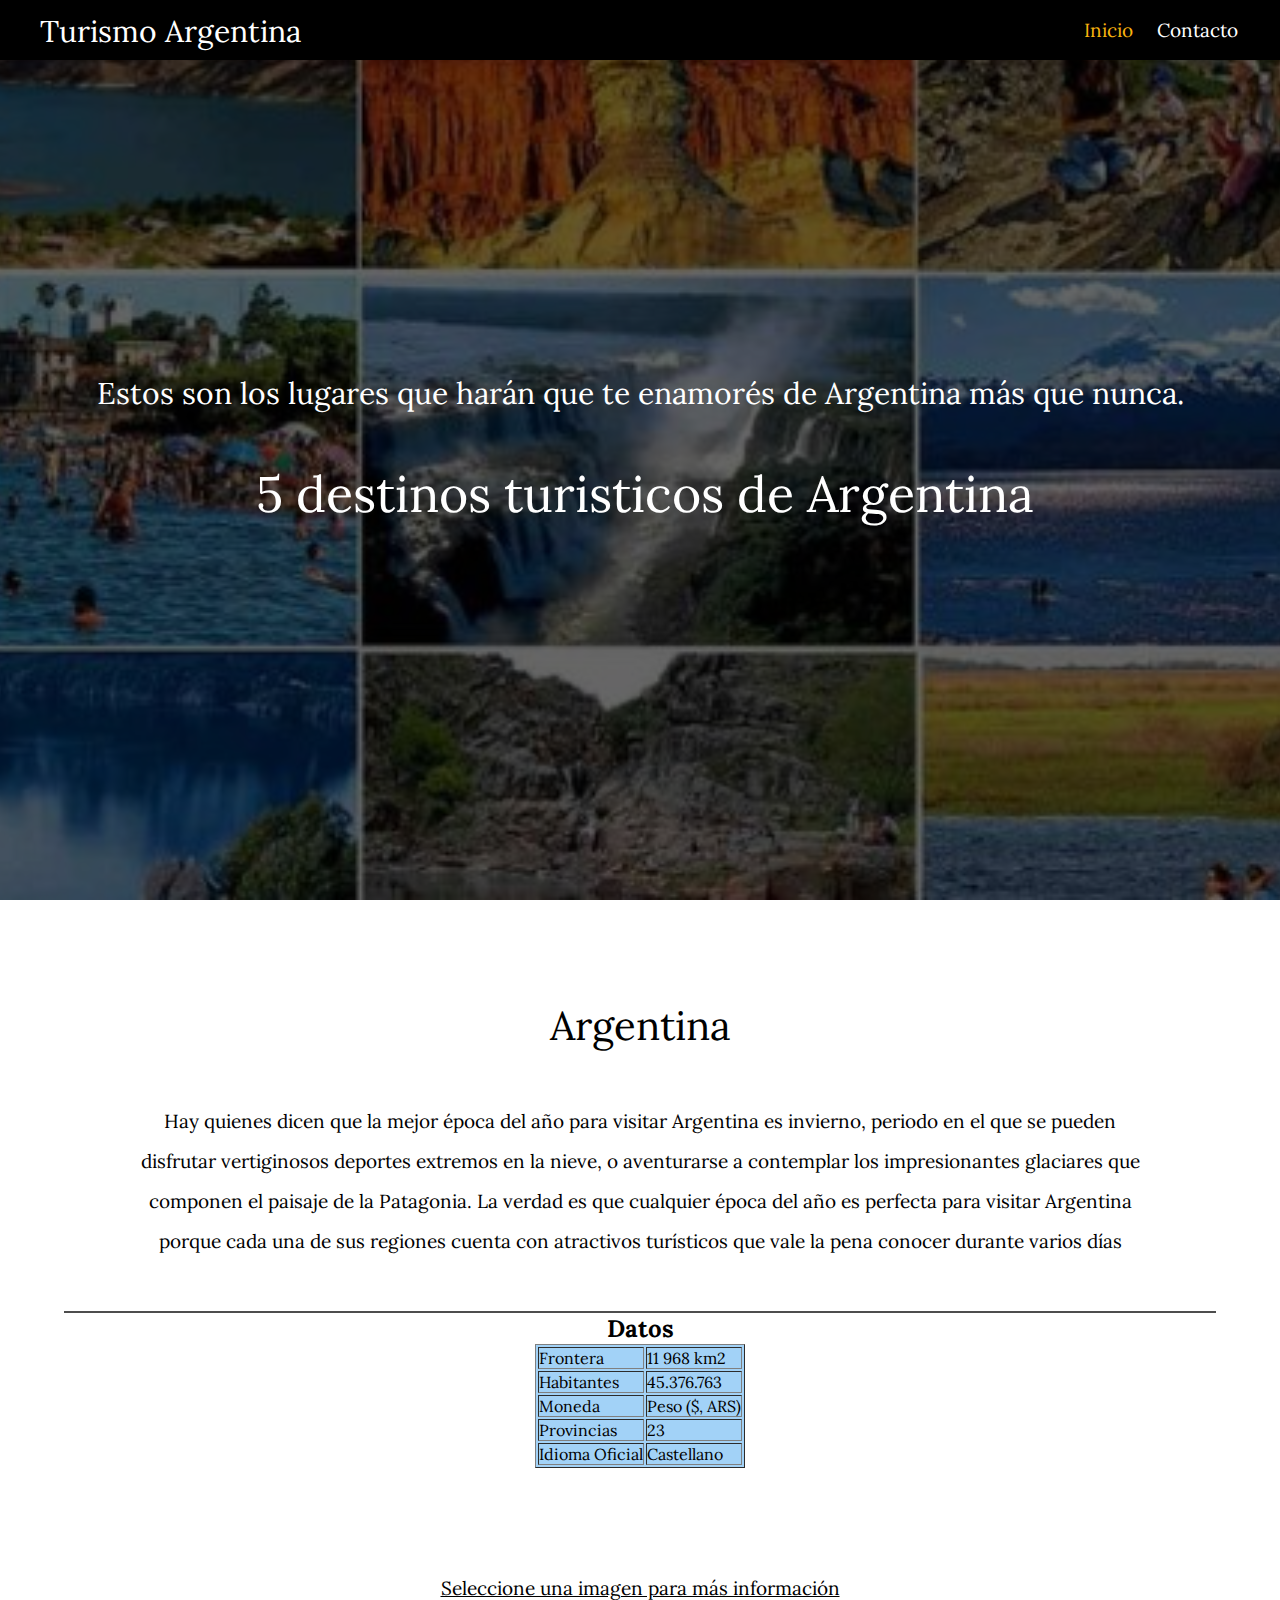
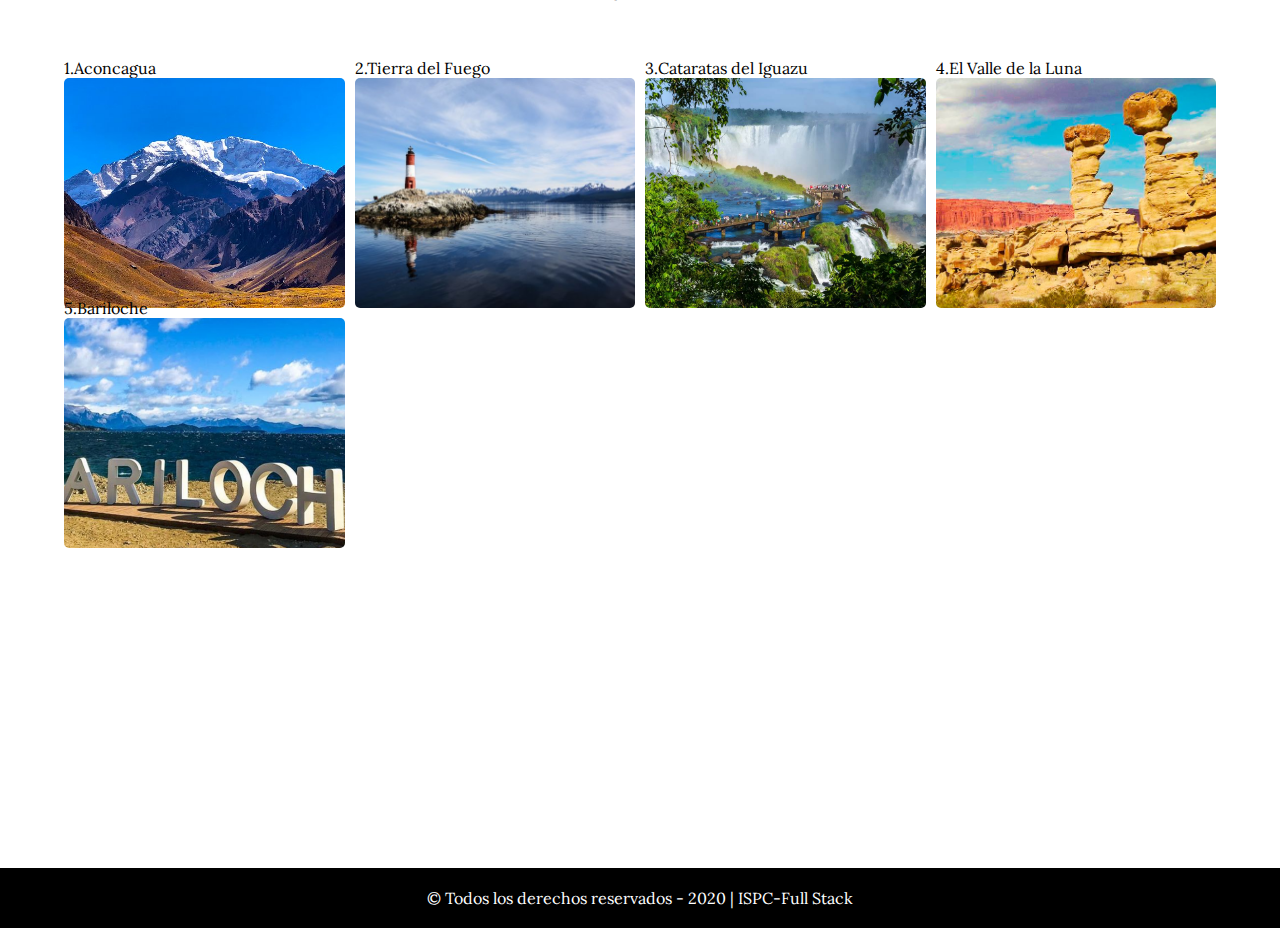
<file: index.html>
<!DOCTYPE html>
<html lang="en">
<head>
    <meta charset="UTF-8">
    <meta name="viewport" content="width=device-width, initial-scale=1.0">
    <meta http-equiv="X-UA-Compatible" content="ie=edge">
    <title>Destinos Argentina</title>
  
         <!-- estilos -->
          <link rel="stylesheet" href="css/styles.css">
        <link href="https://fonts.googleapis.com/css?family=Lora:400,700&display=swap" rel="stylesheet">
                
 </head>
        <body>
        
            <header id="header">
        
             <!-- Menu -->
             <nav class="menu">
                 <div class="logobox">
                     <h1 class="logo"><a href="#">
                        <i class="fas fa-tree"></i>
                        Turismo Argentina
                     </a></h1>
        
                     <span class="btn-menu"><i class="fas fa-bars"></i></span>
                 </div>
        
                 <div class="list-container">
                     <ul class="lists">
                         <li><a href="#" class="active">Inicio</a></li>
                         <li><a href="#">Contacto</a></li>                        
                     </ul>
                 </div>
             </nav>
        
             <!-- Imagen Header -->
             <figure class="img-header">
                 <div class="welcome">
                    <h4>Estos son los lugares que harán que te enamorés de Argentina más que nunca. </h4>
                    <h2><a href="#">
                        <i class="fas fa-tree"></i>
                        5 destinos turisticos de Argentina 
                     </a></h2>
                 </div>
             </figure>
        
            </header>
        
        <main>
            
            <!-- Descripcion -->
            <section class="about-us">
                <div class="info">
                    <h3>Argentina</h3>
                    <p>Hay quienes dicen que la mejor época del año para visitar Argentina es invierno, periodo en el que se pueden disfrutar vertiginosos deportes extremos en la nieve, o aventurarse a contemplar los impresionantes glaciares que componen el paisaje de la Patagonia.
 
                        La verdad es que cualquier época del año es perfecta para visitar Argentina porque cada una de sus regiones cuenta con atractivos turísticos que vale la pena conocer durante varios días</p>
                    <hr>
                </div>
        
            <!-- Tabla de datos informativos -->
            <table style= "margin: 0 auto;" border="1">
                <caption><h2>Datos</h2></caption>
               <tr>
                    <td>Frontera</td>
                    <td>11 968 km2​</td>
               </tr>

               <tr>
                     <td>Habitantes</td>
                     <td>45.376.763​</td>                     
               </tr>

               <tr>
                    <td>Moneda</td>
                    <td>Peso ($, ARS)</td>
               </tr>

               <tr>
                    <td>Provincias</td>
                    <td>23</td>
               </tr>

               <tr>
                    <td>Idioma Oficial</td>
                    <td>Castellano</td>
               </tr>

            </table>  
            
            
            <section class="about-us">
                <div class="info">
                    
                    <u><p>Seleccione una imagen para más información</p>
                    </u>
                </div>

            <!-- Galeria -->
            <section class="gallery-section">
                <div class="foto-icon">
                    <i class="fas fa-paw"></i>
                </div>
        
                <div class="gallery-content">
                    <div class="img-card"> 1.Aconcagua<a href="aconcagua.html"><img src="img/aconcagua.jpg" alt="aconcagua" ></a> </div>
                    <div class="img-card"> 2.Tierra del Fuego<a href="tfuego.html"><img src="img/tfuego.jpg" alt="tierra del fuego" ></a> </div>
                    <div class="img-card"> 3.Cataratas del Iguazu<a href="iguazu.html"><img src="img/cataratas.jpg" alt="cataratas" ></a> </div>
                    <div class="img-card"> 4.El Valle de la Luna<a href="valle.html"><img src="img/valle.jpg" alt="valle de la luna" ></a> </div>
                    <div class="img-card"> 5.Bariloche<a href="bariloche.html"><img src="img/bariloche.png" alt="bariloche" ></a> </div>   
                </div>
        
                
        
            </section>
           
            <!-- Footer -->
            <footer>
               <p>&copy; Todos los derechos reservados - 2020 | ISPC-Full Stack</p>
            </footer>
        
        </main>
            
        </body>




</head>
<body>
    
</body>
</html>
</file>
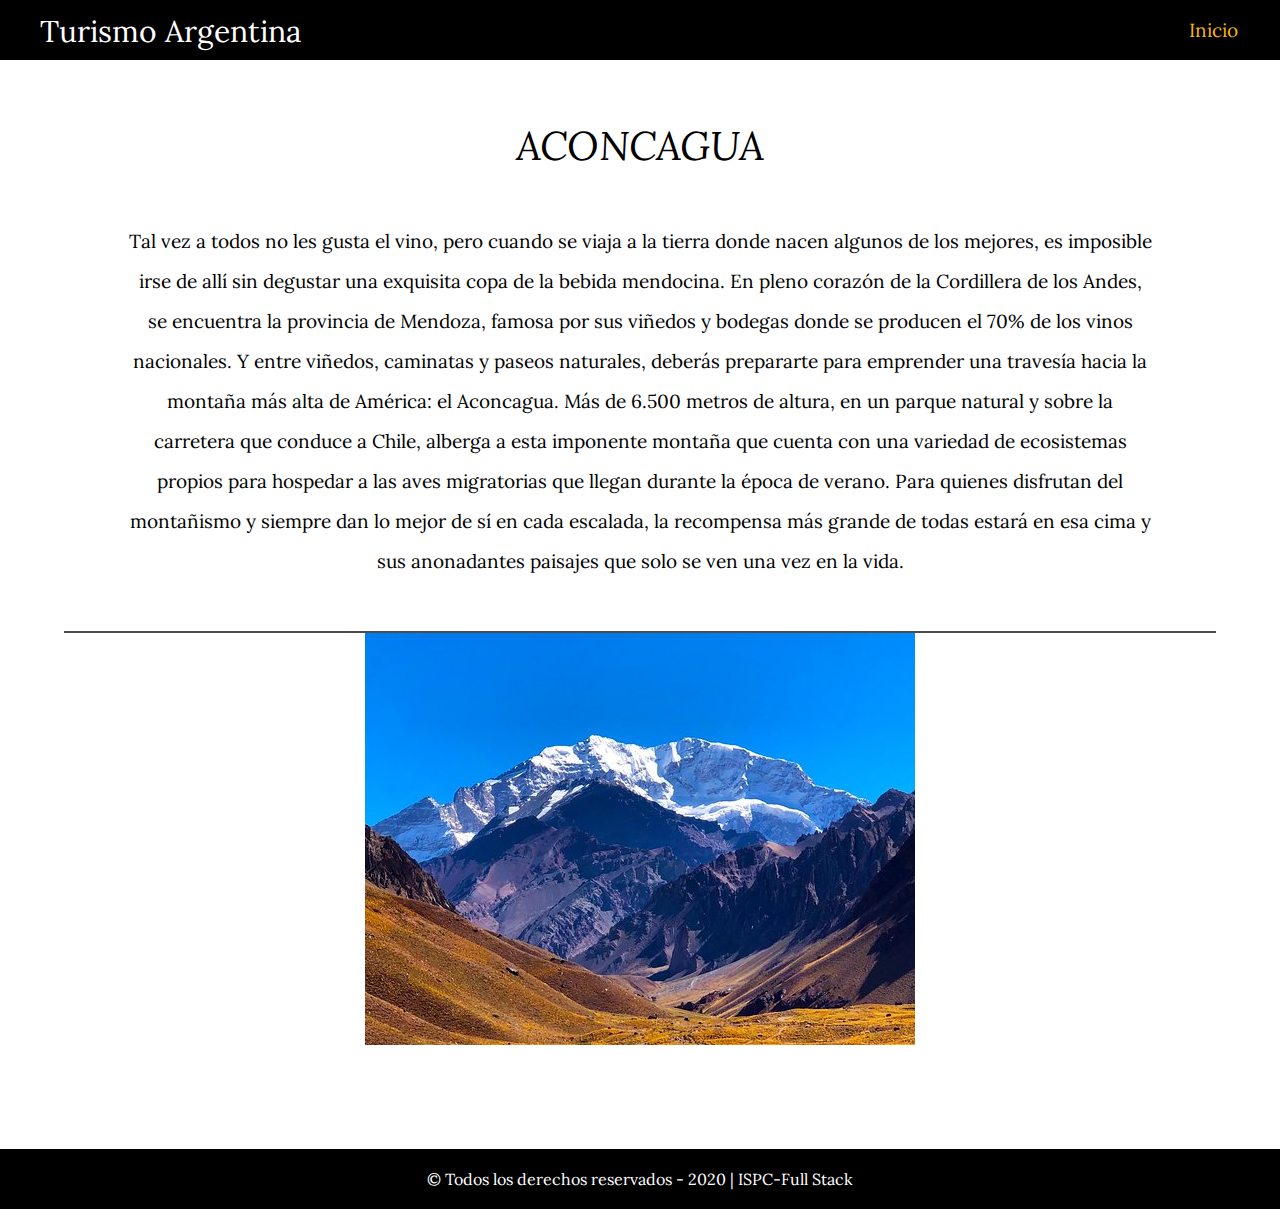
<file: aconcagua.html>
<!DOCTYPE html>
<html lang="en">
<head>
    <meta charset="UTF-8">
    <meta name="viewport" content="width=device-width, initial-scale=1.0">
    <meta http-equiv="X-UA-Compatible" content="ie=edge">
    <title>Document</title>
    <!-- estilos -->
    <link rel="stylesheet" href="css/styles.css">
    <link href="https://fonts.googleapis.com/css?family=Lora:400,700&display=swap" rel="stylesheet">
           
    
</head>
<body>
    <header id="header">
        
        <!-- Menu -->
        <nav class="menu">
            <div class="logobox">
                <h1 class="logo"><a href="index.html">
                   <i class="fas fa-tree"></i>
                   Turismo Argentina
                </a></h1>
   
                <span class="btn-menu"><i class="fas fa-bars"></i></span>
            </div>
   
            <div class="list-container">
                <ul class="lists">
                    <li><a href="index.html" class="active">Inicio</a></li>                       
                </ul>
            </div>
        </nav>
      
    <!-- Imagen Header -->
    <figure class="">
        <div class="welcome">
           <h4>.</h4>
           <h2><a href="#">
               <i class="fas fa-tree"></i>        
            </a></h2>
        </div>
    </figure>
   </header>
    
    <main>
            
        <!-- descripcion -->
        <section class="about-us">
            <div class="info">
                <i><h3>ACONCAGUA</h3></i>
                <p>Tal vez a todos no les gusta el vino, pero cuando se viaja a la tierra donde nacen algunos de los mejores, es imposible irse de allí sin degustar una exquisita copa de la bebida mendocina.
 
                    En pleno corazón de la Cordillera de los Andes, se encuentra la provincia de Mendoza, famosa por sus viñedos y bodegas donde se producen el 70% de los vinos nacionales. 
                     
                    Y entre viñedos, caminatas y paseos naturales, deberás prepararte para emprender una travesía hacia la montaña más alta de América: el Aconcagua. Más de 6.500 metros de altura, en un parque natural y sobre la carretera que conduce a Chile, alberga a esta imponente montaña que cuenta con una variedad de ecosistemas propios para hospedar a las aves migratorias que llegan durante la época de verano.
                     
                    Para quienes disfrutan del montañismo y siempre dan lo mejor de sí en cada escalada, la recompensa más grande de todas estará en esa cima y sus anonadantes paisajes que solo se ven una vez en la vida.</p>
                <hr>
                <div align="center"><img src="img/aconcagua.jpg" alt="aconcagua" ></div>
            </div>
    
          <!-- Footer -->
          <footer>
            <p>&copy; Todos los derechos reservados - 2020 | ISPC-Full Stack</p>
         </footer>
     

</body>
</html>
</file>
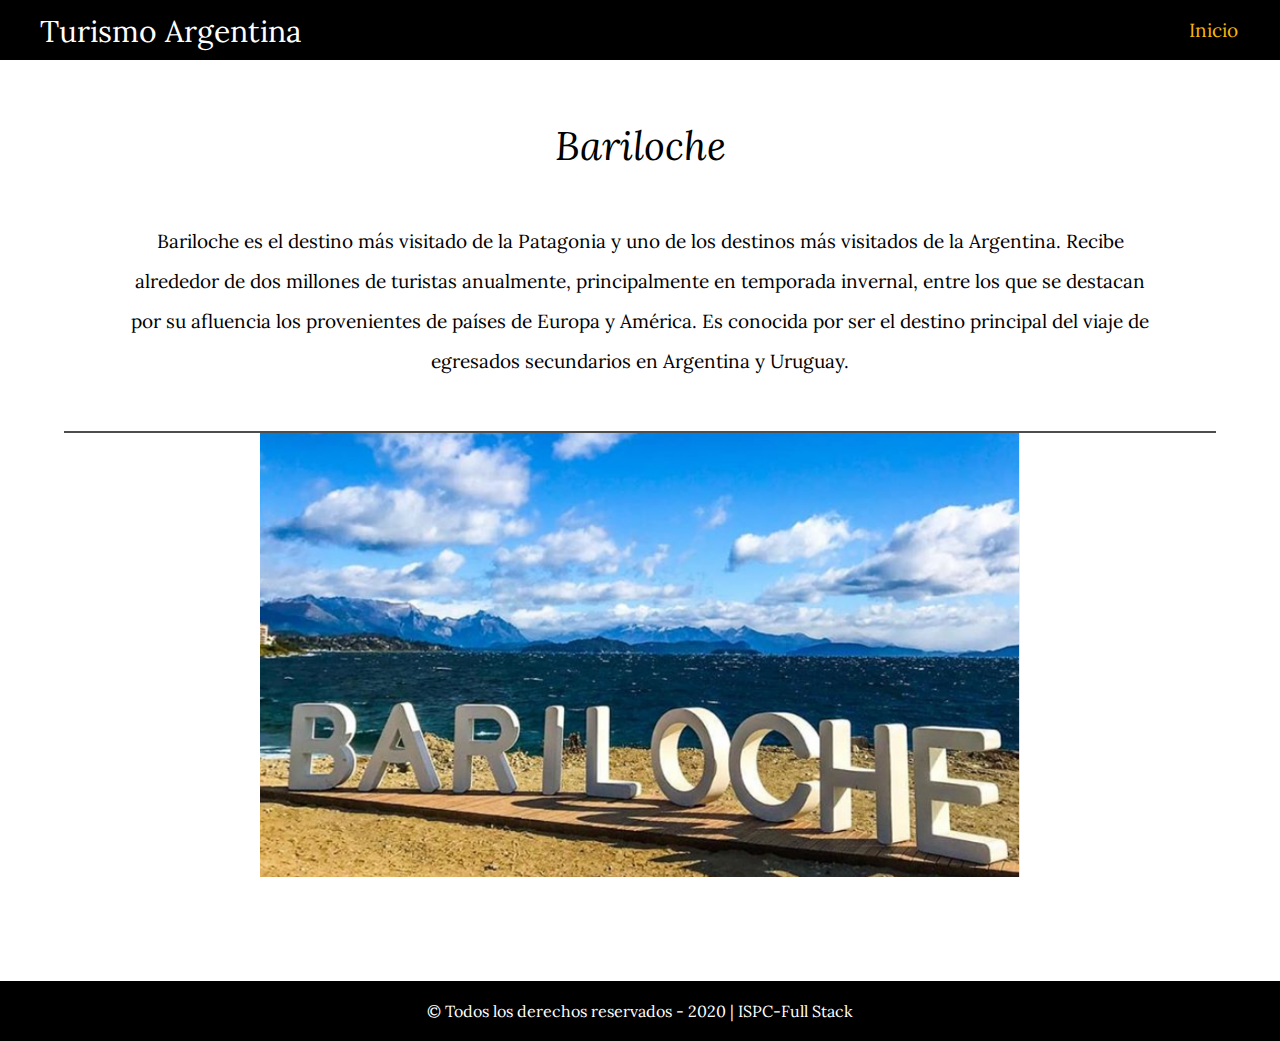
<file: bariloche.html>
<!DOCTYPE html>
<html lang="en">
<head>
    <meta charset="UTF-8">
    <meta name="viewport" content="width=device-width, initial-scale=1.0">
    <meta http-equiv="X-UA-Compatible" content="ie=edge">
    <title>Document</title>
    <!-- estilos -->
    <link rel="stylesheet" href="css/styles.css">
    <link href="https://fonts.googleapis.com/css?family=Lora:400,700&display=swap" rel="stylesheet">
       
        
    
</head>
<body>
    <header id="header">
        
        <!-- Menu -->
        <nav class="menu">
            <div class="logobox">
                <h1 class="logo"><a href="index.html">
                   <i class="fas fa-tree"></i>
                   Turismo Argentina
                </a></h1>
   
                <span class="btn-menu"><i class="fas fa-bars"></i></span>
            </div>
   
            <div class="list-container">
                <ul class="lists">
                    <li><a href="index.html" class="active">Inicio</a></li>                     
                </ul>
            </div>
        </nav>
      
    <!-- Imagen Header -->
    <figure class="">
        <div class="welcome">
           <h4>.</h4>
           <h2><a href="#">
               <i class="fas fa-tree"></i>        
            </a></h2>
        </div>
    </figure>
   </header>
    
    <main>
            
        <!-- descripcion -->
        <section class="about-us">
            <div class="info">
                <i><h3>Bariloche</h3></i>
                <p>Bariloche es el destino más visitado de la Patagonia y uno de los destinos más visitados de la Argentina.
                    Recibe alrededor de dos millones de turistas anualmente, principalmente en temporada invernal, entre los que se destacan por su afluencia los provenientes de países de Europa y América. 
                    Es conocida por ser el destino principal del viaje de egresados secundarios en Argentina y Uruguay.</p>
                <hr>
                <div align="center"><img src="img/bariloche.png" alt="bariloche" ></div>
            </div>
    
          
         <!-- Footer -->
         <footer>
            <p>&copy; Todos los derechos reservados - 2020 | ISPC-Full Stack</p>
         </footer>
     

</body>
</html>
</file>
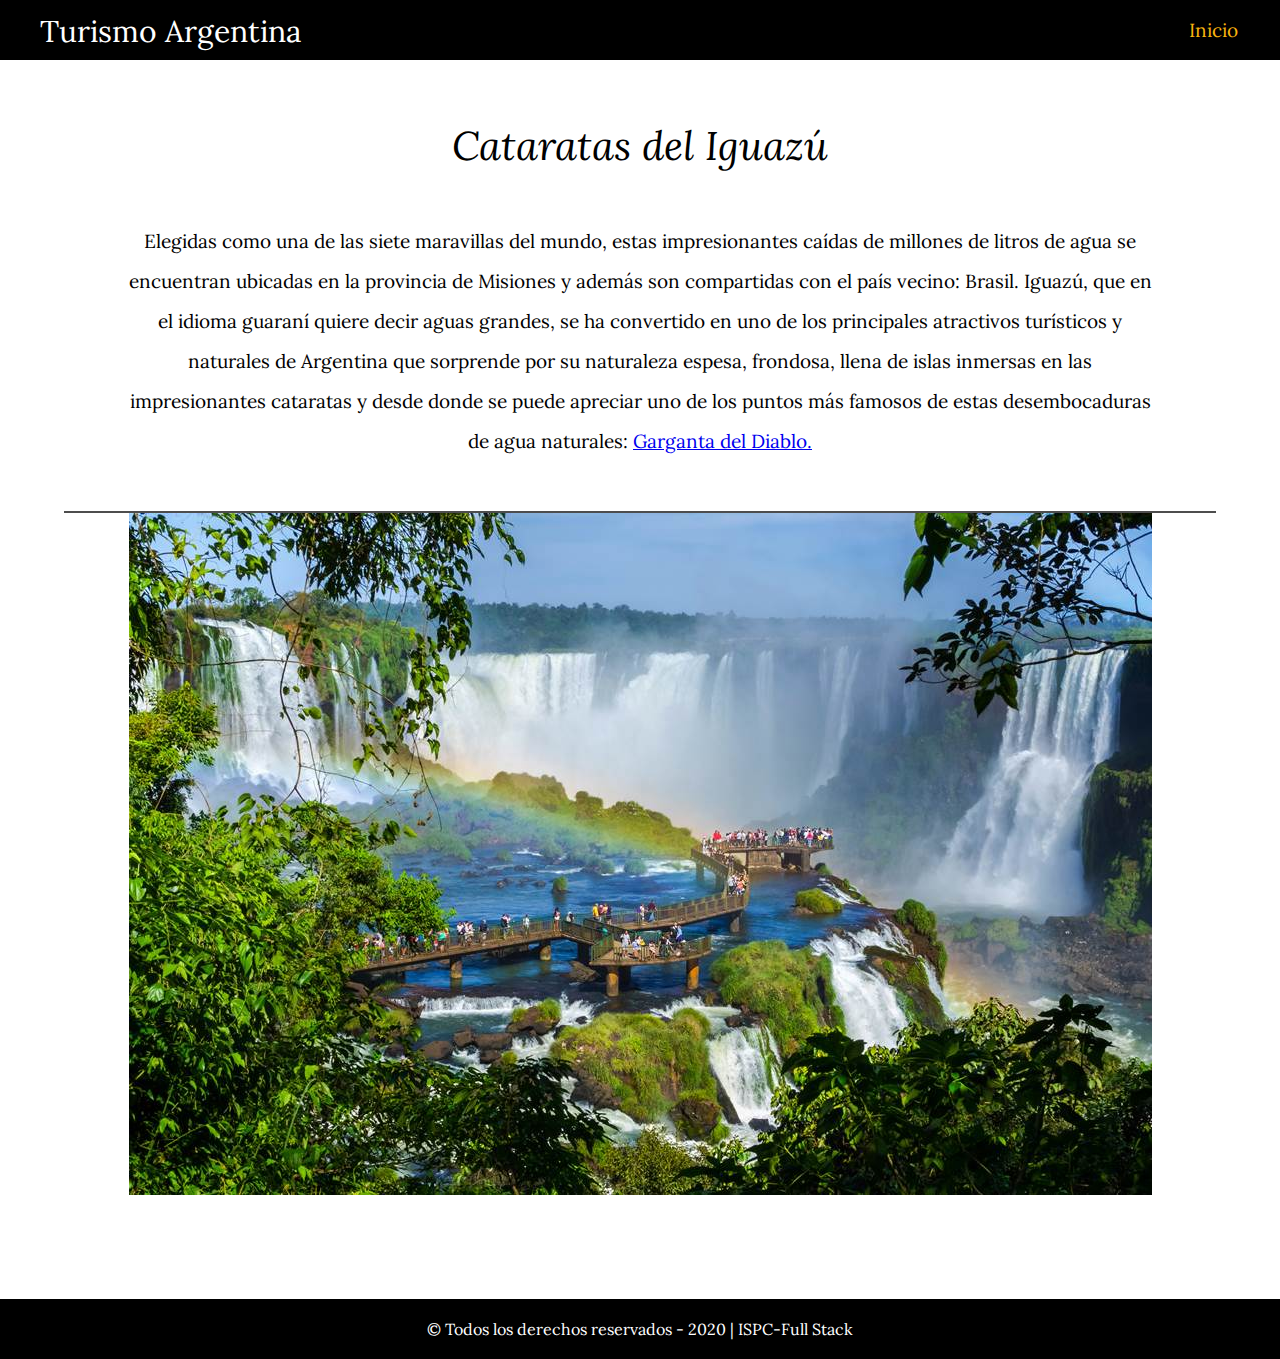
<file: iguazu.html>
<!DOCTYPE html>
<html lang="en">
<head>
    <meta charset="UTF-8">
    <meta name="viewport" content="width=device-width, initial-scale=1.0">
    <meta http-equiv="X-UA-Compatible" content="ie=edge">
    <title>Document</title>
    <!-- estilos -->
    <link rel="stylesheet" href="css/styles.css">
    <link href="https://fonts.googleapis.com/css?family=Lora:400,700&display=swap" rel="stylesheet">
        
    
</head>
<body>
    <header id="header">
        
        <!-- Menu -->
        <nav class="menu">
            <div class="logobox">
                <h1 class="logo"><a href="index.html">
                   <i class="fas fa-tree"></i>
                   Turismo Argentina
                </a></h1>
   
                <span class="btn-menu"><i class="fas fa-bars"></i></span>
            </div>
   
            <div class="list-container">
                <ul class="lists">
                    <li><a href="index.html" class="active">Inicio</a></li>                        
                </ul>
            </div>
        </nav>
      
    <!-- Imagen Header -->
    <figure class="">
        <div class="welcome">
           <h4>.</h4>
           <h2><a href="#">
               <i class="fas fa-tree"></i>        
            </a></h2>
        </div>
    </figure>
   </header>
    
    <main>
            
        <!-- descripcion -->
        <section class="about-us">
            <div class="info">
                <i><h3>Cataratas del Iguazú</h3></i>
                <p>Elegidas como una de las siete maravillas del mundo, estas impresionantes caídas de millones de litros de agua se encuentran ubicadas en la provincia de Misiones y además son compartidas con el país vecino: Brasil.
 
                    Iguazú, que en el idioma guaraní quiere decir aguas grandes, se ha convertido en uno de los principales atractivos turísticos y naturales de Argentina que sorprende por su naturaleza espesa, frondosa, llena de islas inmersas en las impresionantes cataratas y desde donde se puede apreciar uno de los puntos más famosos de estas desembocaduras de agua naturales: <a href="https://es.wikipedia.org/wiki/Garganta_del_Diablo">Garganta del Diablo.</a></p>
                <hr>
                <div align="center"><img src="img/cataratas.jpg" alt="cataratas" ></div>
            </div>
    
          
             <!-- Footer -->
            <footer>
                <p>&copy; Todos los derechos reservados - 2020 | ISPC-Full Stack</p>
             </footer>
         

</body>
</html>
</file>
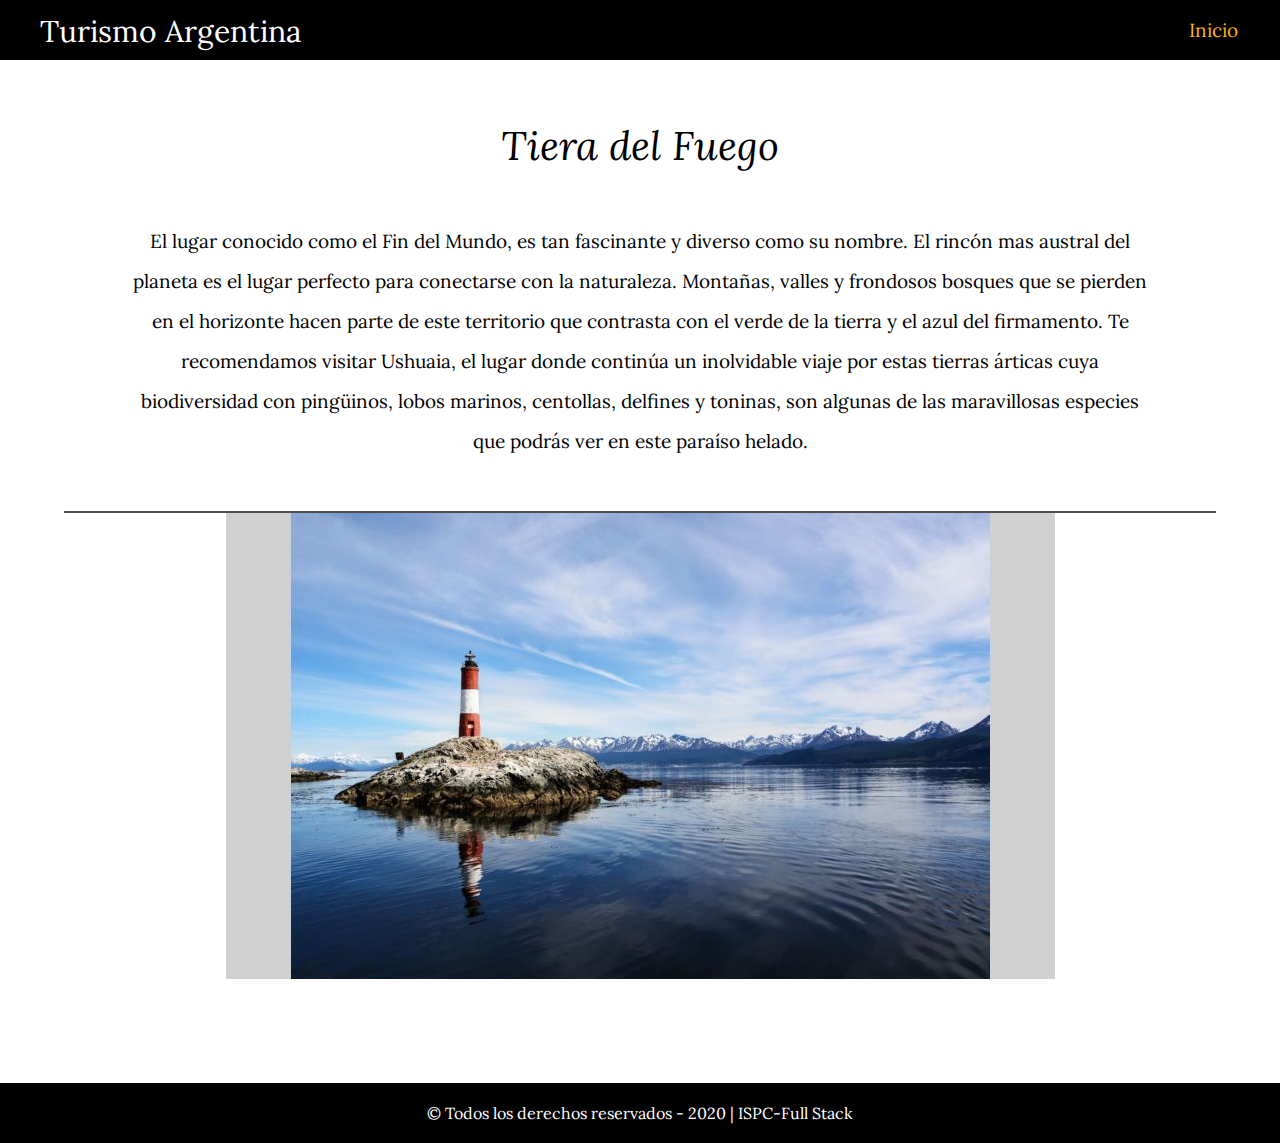
<file: tfuego.html>
<!DOCTYPE html>
<html lang="en">
<head>
    <meta charset="UTF-8">
    <meta name="viewport" content="width=device-width, initial-scale=1.0">
    <meta http-equiv="X-UA-Compatible" content="ie=edge">
    <title>Document</title>
    <!-- estilos -->
    <link rel="stylesheet" href="css/styles.css">
    <link href="https://fonts.googleapis.com/css?family=Lora:400,700&display=swap" rel="stylesheet">
             
    
</head>
<body>
    <header id="header">
        
        <!-- Menu -->
        <nav class="menu">
            <div class="logobox">
                <h1 class="logo"><a href="index.html">
                   <i class="fas fa-tree"></i>
                   Turismo Argentina
                </a></h1>
   
                <span class="btn-menu"><i class="fas fa-bars"></i></span>
            </div>
   
            <div class="list-container">
                <ul class="lists">
                    <li><a href="index.html" class="active">Inicio</a></li>                        
                </ul>
            </div>
        </nav>
      
    <!-- Imagen Header -->
    <figure class="">
        <div class="welcome">
           <h4>.</h4>
           <h2><a href="#">
               <i class="fas fa-tree"></i>        
            </a></h2>
        </div>
    </figure>
   </header>
    
    <main>
            
        <!-- descripcion -->
        <section class="about-us">
            <div class="info">
                <i><h3>Tiera del Fuego</h3></i>
                <p>El lugar conocido como el Fin del Mundo, es tan fascinante y diverso como su nombre. El rincón mas austral del planeta es el lugar perfecto para conectarse con la naturaleza. Montañas, valles y frondosos bosques que se pierden en el horizonte hacen parte de este territorio que contrasta con el verde de la tierra y el azul del firmamento.
 
                    Te recomendamos visitar Ushuaia, el lugar donde continúa un inolvidable viaje por estas tierras árticas cuya biodiversidad con pingüinos, lobos marinos, centollas, delfines y toninas, son algunas de las maravillosas especies que podrás ver en este paraíso helado.</p>
                <hr>
                <div align="center"><img src="img/tfuego.jpg" alt="tierra del fuego" ></div>
            </div>
    
          <!-- Footer -->
          <footer>
            <p>&copy; Todos los derechos reservados - 2020 | ISPC-Full Stack</p>
         </footer>
     

</body>
</html>
</file>
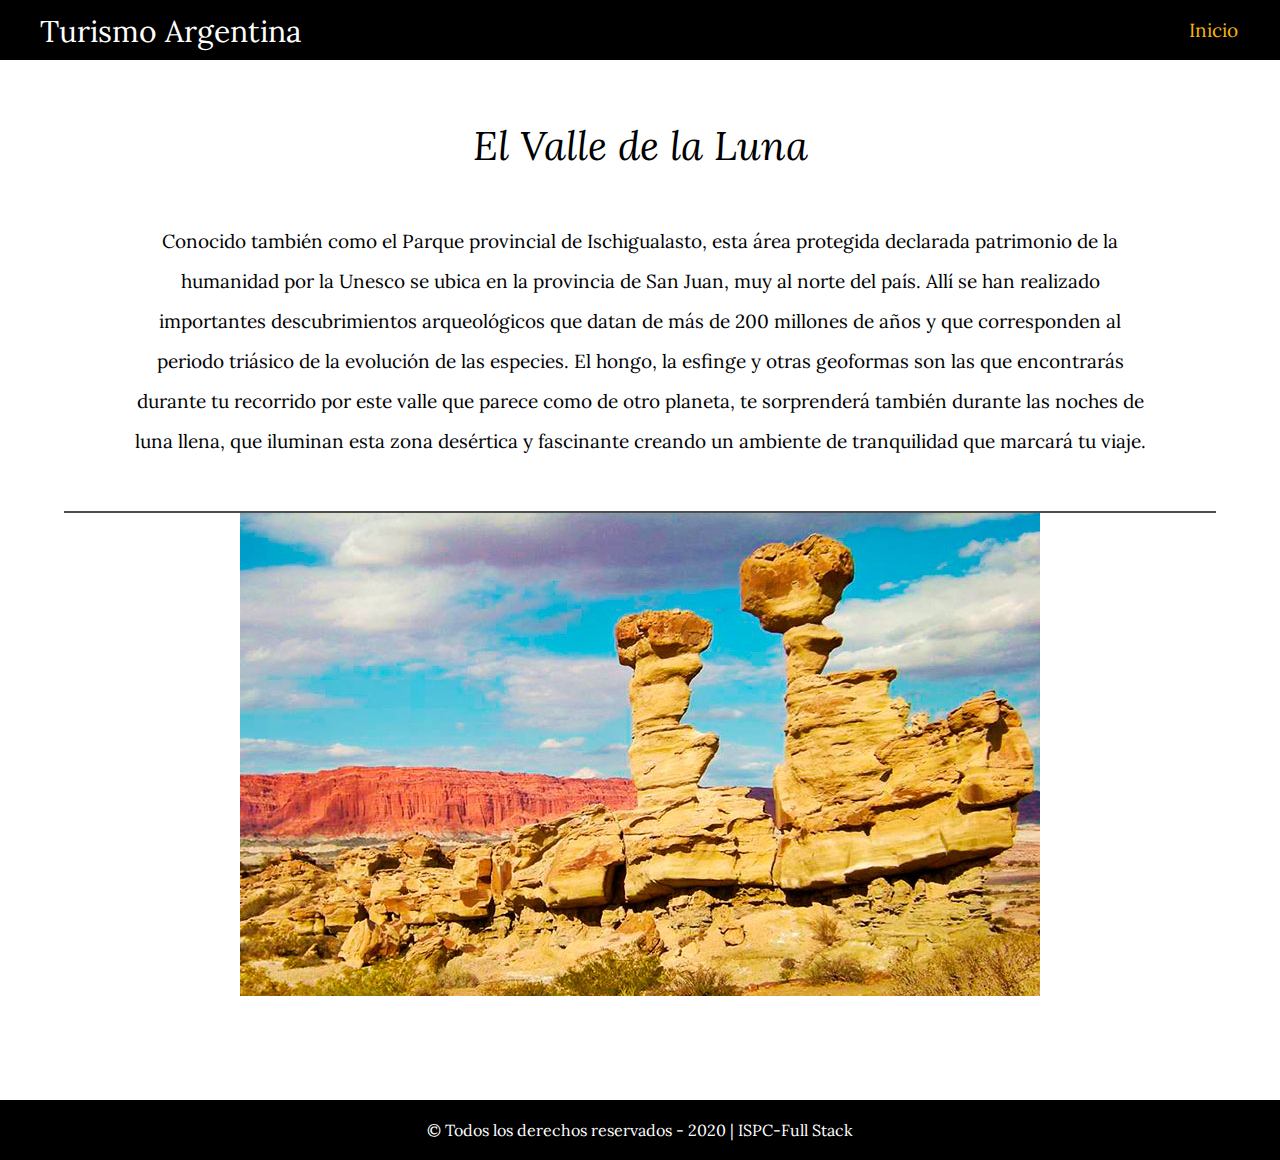
<file: valle.html>
<!DOCTYPE html>
<html lang="en">
<head>
    <meta charset="UTF-8">
    <meta name="viewport" content="width=device-width, initial-scale=1.0">
    <meta http-equiv="X-UA-Compatible" content="ie=edge">
    <title>Document</title>
    <!-- estilos -->
    <link rel="stylesheet" href="css/styles.css">
    <link href="https://fonts.googleapis.com/css?family=Lora:400,700&display=swap" rel="stylesheet">
        
    
</head>
<body>
    <header id="header">
        
        <!-- Menu -->
        <nav class="menu">
            <div class="logobox">
                <h1 class="logo"><a href="index.html">
                   <i class="fas fa-tree"></i>
                   Turismo Argentina
                </a></h1>
   
                <span class="btn-menu"><i class="fas fa-bars"></i></span>
            </div>
   
            <div class="list-container">
                <ul class="lists">
                    <li><a href="index.html" class="active">Inicio</a></li>                        
                </ul>
            </div>
        </nav>
      
    <!-- Imagen Header -->
    <figure class="">
        <div class="welcome">
           <h4>.</h4>
           <h2><a href="#">
               <i class="fas fa-tree"></i>        
            </a></h2>
        </div>
    </figure>
   </header>
    
    <main>
            
        <!-- Descripcion -->
        <section class="about-us">
            <div class="info">
                <i><h3>El Valle de la Luna</h3></i>
                <p>Conocido también como el Parque provincial de Ischigualasto, esta área protegida declarada patrimonio de la humanidad por la Unesco se ubica en la provincia de San Juan, muy al norte del país. Allí se han realizado importantes descubrimientos arqueológicos que datan de más de 200 millones de años y que corresponden al periodo triásico de la evolución de las especies.
 
                    El hongo, la esfinge y otras geoformas son las que encontrarás durante tu recorrido por este valle que parece como de otro planeta, te sorprenderá también durante las noches de luna llena, que iluminan esta zona desértica y fascinante creando un ambiente de tranquilidad que marcará tu viaje.</p>
                <hr>
                <div align="center"><img src="img/valle.jpg" alt="valle" ></div>
            </div>
    
          <!-- Footer -->
          <footer>
            <p>&copy; Todos los derechos reservados - 2020 | ISPC-Full Stack</p>
         </footer>

</body>
</html>
</file>
<file: css/styles.css>
*{
    margin:0;
    padding:0;
    box-sizing: border-box;
}
body{
    background: #ffff;
    font-family: 'Lora', serif;
    overflow-x: hidden;
}

table{
    background-color: #a2d2f7;
    
}

/** Menu **/
#header{
    position: relative;
    width: 100%;
}
.menu{
    position:absolute;
    top: 0;
    left: 0;
    width: 100%;
    height: 60px;
    background: #000;
    display: flex;
    justify-content: space-between;
    align-items: center;
    z-index:9999;
}
.btn-menu{display: none;}
.menu .logobox{margin-left: 30px;}
.menu .logobox h1 > a{
    text-decoration: none;
    color:#fff;
    font-size: 30px;
    font-weight: 400;
}
.menu .logobox h1 > a > i{color:#f8b30e; margin-right: 10px;}
.menu .list-container{margin-right: 30px;}
.menu .list-container .lists{display: flex;}
.menu .list-container .lists li{list-style: none;}
.menu .list-container .lists li a{
    text-decoration: none;
    color:#fff;
    font-size: 19px;
    margin:0px 7px;
    padding: 5px;
    border-radius: 3px;
    transition: 300ms;
}
.menu .list-container .lists li a:hover{color:#f8b30e;}
.menu .list-container .lists li a.active{color:#f8b30e;}

/** Img header **/
.img-header{
    background: url(../img/header.jpg);
    background-attachment: fixed;
    background-position: center;
    background-size: cover;
    background-color: rgba(0,0,0,0.6);
    background-blend-mode: soft-light;

    position: relative;
    width: 100%;
    height:100vh;
}
.img-header .welcome{
    width: 100%;
    height: 100vh;
    display: flex;
    justify-content:center;
    align-items: center;
    flex-direction: column;
}
.img-header .welcome h4{
    color: #ffff;
    font-weight: 400;
    font-size: 30px;
    text-align: center;
}
.img-header .welcome > h2{margin-top: 50px;}
.img-header .welcome > h2 a{
    text-decoration: none;
    color:#fff;
    font-size: 50px;
    font-weight: 400;
}
.img-header .welcome > h2 a > i{color:#f8b30e; margin-right: 10px;}


/** descripcion **/
.about-us{width: 100%;}
.about-us .info{
    width: 100%;
    margin-top: 100px;
}
.about-us .info h3{
    text-align: center;
    font-size: 40px;
    font-weight: 400;
}
.about-us .info p {
   width: 80%;
   margin:50px auto;
   text-align: center;
   color:#000;
   font-size: 19px;
   line-height: 40px;
}
.about-us .info hr{
    width: 90%;
    border:none;
    height: 2px;
    background: #4d4d4d;
    margin:auto;
}



/** Galeria **/


.gallery-content{
    width: 90%;
    margin:30px auto;

    display: grid;
    grid-template-columns: repeat(4, 1fr);
    grid-template-rows: repeat(3, 230px);
    grid-gap: 10px;
}
.gallery-content .img-card{
    width: 100%;
    width: 100%;
}
.gallery-content .img-card img{
    width: 100%;
    height: 100%;
    object-fit: cover;
    border-radius: 5px;
    transition: 300ms;
    cursor: pointer;
}

/** Footer **/
footer{
    width: 100%;
    height: 60px;
    margin-top: 100px;
    background: #000;
}
footer p{
    text-align: center;
    line-height: 60px;
    color:#fff;
}
</file>
